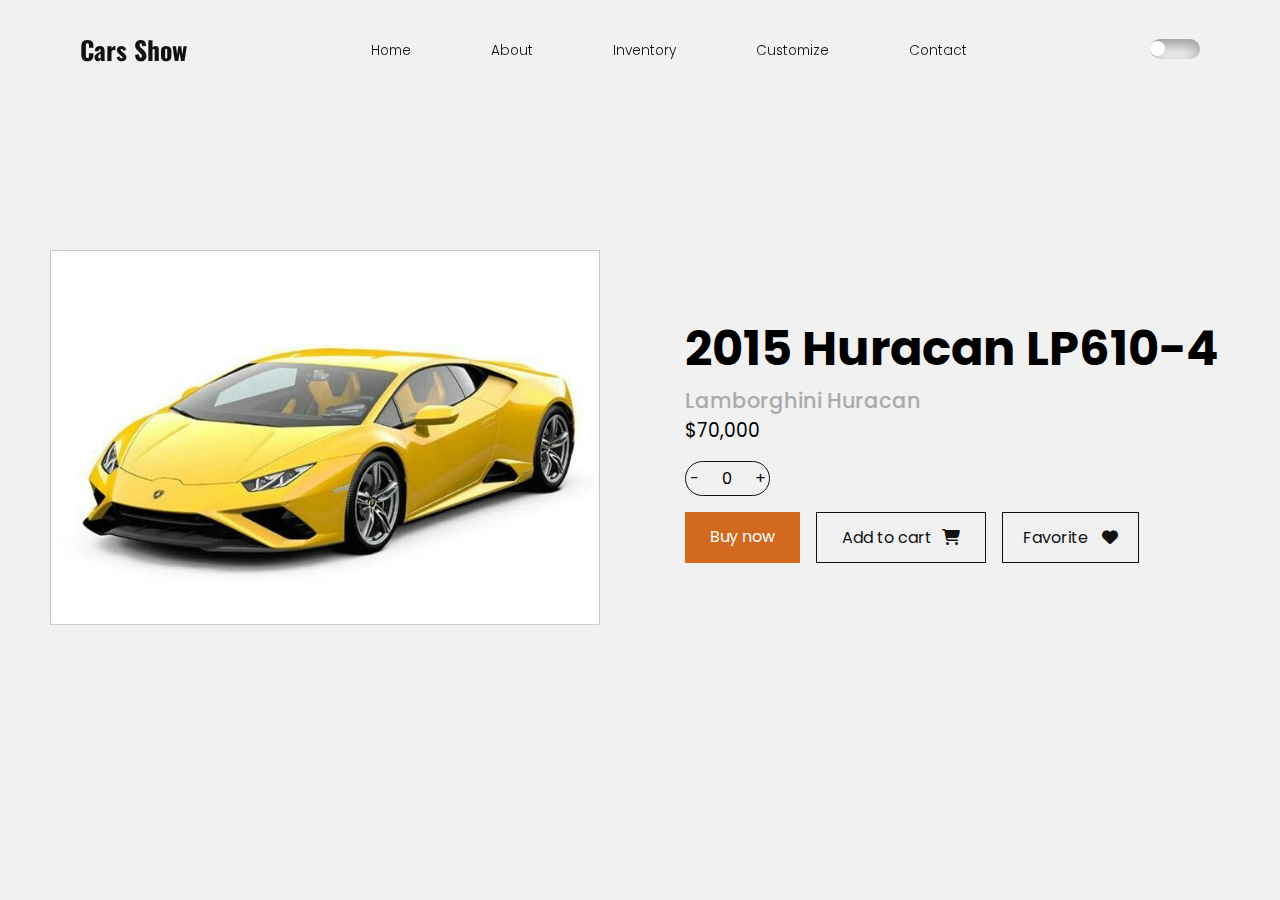
<file: shop-2.html>
<!DOCTYPE html>
<html lang="en">
<head>
    <meta charset="UTF-8">
    <meta name="viewport" content="width=device-width, initial-scale=1.0">
    <title>Cars Show - Shop page</title>
    <!-- Link to external CSS -->
    <!-- <link rel="stylesheet" href="css/style.css"> -->
    <!-- Link to second external CSS -->
     <link rel="stylesheet" href="css/shop.css">
    <!-- Toggle Menu Symbol -->
    <link rel="stylesheet" href="https://fonts.googleapis.com/css2?family=Material+Symbols+Outlined:opsz,wght,FILL,GRAD@24,400,0,0" />
    <!-- Fontawesome CDN -->
    <link rel="stylesheet" href="https://cdnjs.cloudflare.com/ajax/libs/font-awesome/6.7.2/css/all.min.css" integrity="sha512-Evv84Mr4kqVGRNSgIGL/F/aIDqQb7xQ2vcrdIwxfjThSH8CSR7PBEakCr51Ck+w+/U6swU2Im1vVX0SVk9ABhg==" crossorigin="anonymous" referrerpolicy="no-referrer" />
    <!-- Swiper CSS CDN -->
    <link rel="stylesheet" href="https://cdn.jsdelivr.net/npm/swiper@11/swiper-bundle.min.css" />
</head>
<body>
    <!-- NAVBAR SECTION -->
    <header>
    <nav class="navbar">

      <a href="index.html" class="logo">Cars Show</a>

      <ul class="menu">

        <span id="close-menu-btn" class="material-symbols-outlined">close</span>

        <li><a href="index.html">Home</a></li>
        <li><a href="index.html#about">About</a></li>
        <li><a href="index.html#inventory">Inventory</a></li>
        <li><a href="index.html#customize">Customize</a></li>
        <li><a href="index.html#contact">Contact</a></li>
      </ul>

      <a href="#" class="switch-mode" id="switchButton">
        <input class="switch-input" type="checkbox" id="darkmode-toggle" style="display: none;">
        <label class="switch" for="darkmode-toggle"></label>
      </a>

      <span id="hamburger-btn" class="material-symbols-outlined">menu</span>

    </nav>
  </header>

  <section class="shop" id="shop">

    <div class="content">

    <div class="shop-content">

        <div class="image-content">
            <img src="assets//img/2015 Lamborghini Huracan LP610-4.jpg" alt="Product image" class="image-file">
            <img src="assets//img/shop_2015 Lamborghini Huracan LP610-4.png" alt="#" class="dark-image">
          </div>

        <div class="content-container">
            <h2 class="product-title">2015 Huracan LP610-4</h2>
            <h2 class="mini-title">Lamborghini Huracan</h2>
            <h3 class="product-price">$70,000</h3>
            
            <div class="button-quantity">
            <a href="#" id="decrementButton">-</a>
            <p id="counter">0</p>
            <a href="#" id="incrementButton">+</a>
            </div>

            <div class="button-content">
            <a href="#" id="buyButton">Buy now</a>
            <a href="#" id="cartButton">Add to cart<i class="fa-solid fa-cart-shopping"></i></a>
            <label class="fav-toggle">
            <input type="checkbox" hidden style="display: none;">
            <a class="heart" id="favButton">Favorite <i class="fa-solid fa-heart"></i></a>
          </label>
            
        </div>

                      <div id="text"></div>

        </div>

    </div>

  </section>
    
    <!-- Link to external JS -->
    <script src="js/shop.js"></script>
</body>
</html>
</file>
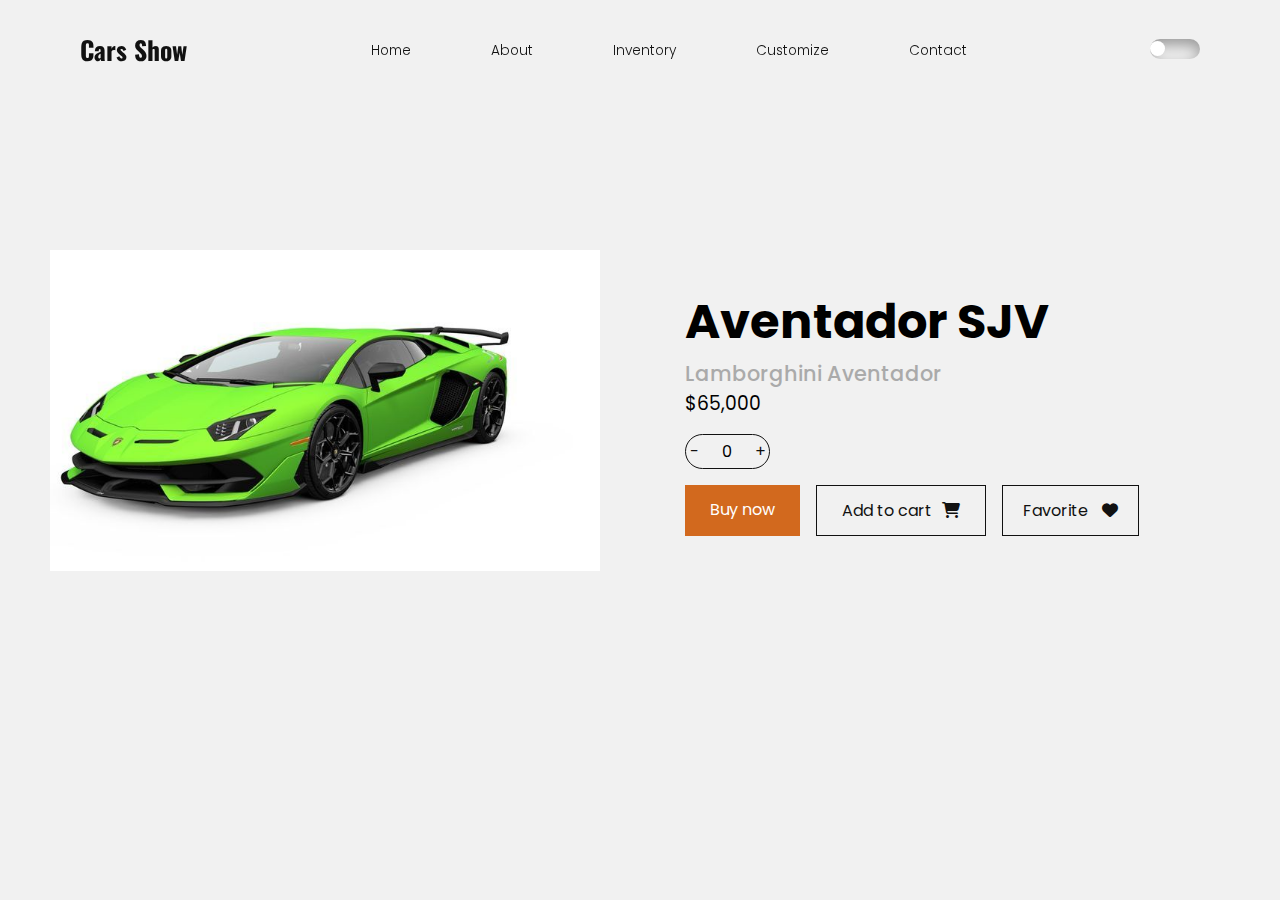
<file: shop-3.html>
<!DOCTYPE html>
<html lang="en">
<head>
    <meta charset="UTF-8">
    <meta name="viewport" content="width=device-width, initial-scale=1.0">
    <title>Cars Show - Shop page</title>
    <!-- Link to external CSS -->
    <!-- <link rel="stylesheet" href="css/style.css"> -->
    <!-- Link to second external CSS -->
     <link rel="stylesheet" href="css/shop.css">
    <!-- Toggle Menu Symbol -->
    <link rel="stylesheet" href="https://fonts.googleapis.com/css2?family=Material+Symbols+Outlined:opsz,wght,FILL,GRAD@24,400,0,0" />
    <!-- Fontawesome CDN -->
    <link rel="stylesheet" href="https://cdnjs.cloudflare.com/ajax/libs/font-awesome/6.7.2/css/all.min.css" integrity="sha512-Evv84Mr4kqVGRNSgIGL/F/aIDqQb7xQ2vcrdIwxfjThSH8CSR7PBEakCr51Ck+w+/U6swU2Im1vVX0SVk9ABhg==" crossorigin="anonymous" referrerpolicy="no-referrer" />
    <!-- Swiper CSS CDN -->
    <link rel="stylesheet" href="https://cdn.jsdelivr.net/npm/swiper@11/swiper-bundle.min.css" />
</head>
<body>
    <!-- NAVBAR SECTION -->
    <header>
    <nav class="navbar">

      <a href="index.html" class="logo">Cars Show</a>

      <ul class="menu">

        <span id="close-menu-btn" class="material-symbols-outlined">close</span>

        <li><a href="index.html">Home</a></li>
        <li><a href="index.html#about">About</a></li>
        <li><a href="index.html#inventory">Inventory</a></li>
        <li><a href="index.html#customize">Customize</a></li>
        <li><a href="index.html#contact">Contact</a></li>
      </ul>

      <a href="#" class="switch-mode" id="switchButton">
        <input class="switch-input" type="checkbox" id="darkmode-toggle" style="display: none;">
        <label class="switch" for="darkmode-toggle"></label>
      </a>

      <span id="hamburger-btn" class="material-symbols-outlined">menu</span>

    </nav>
  </header>

  <section class="shop" id="shop">

    <div class="content">

    <div class="shop-content">

        <div class="image-content">
            <img src="assets//img/Lamborghini Aventador SJV.jpg" alt="Product image" class="image-file">
            <img src="assets//img/shop_Lamborghini Aventador SJV.png" alt="#" class="dark-image">
          </div>

        <div class="content-container">
            <h2 class="product-title">Aventador SJV</h2>
            <h2 class="mini-title">Lamborghini Aventador</h2>
            <h3 class="product-price">$65,000</h3>
            
            <div class="button-quantity">
            <a href="#" id="decrementButton">-</a>
            <p id="counter">0</p>
            <a href="#" id="incrementButton">+</a>
            </div>

            <div class="button-content">
            <a href="#" id="buyButton">Buy now</a>
            <a href="#" id="cartButton">Add to cart<i class="fa-solid fa-cart-shopping"></i></a>
            <label class="fav-toggle">
            <input type="checkbox" hidden style="display: none;">
            <a class="heart" id="favButton">Favorite <i class="fa-solid fa-heart"></i></a>
          </label>
            
        </div>

                      <div id="text"></div>

        </div>

    </div>

  </section>
    
    <!-- Link to external JS -->
    <script src="js/shop.js"></script>
</body>
</html>
</file>
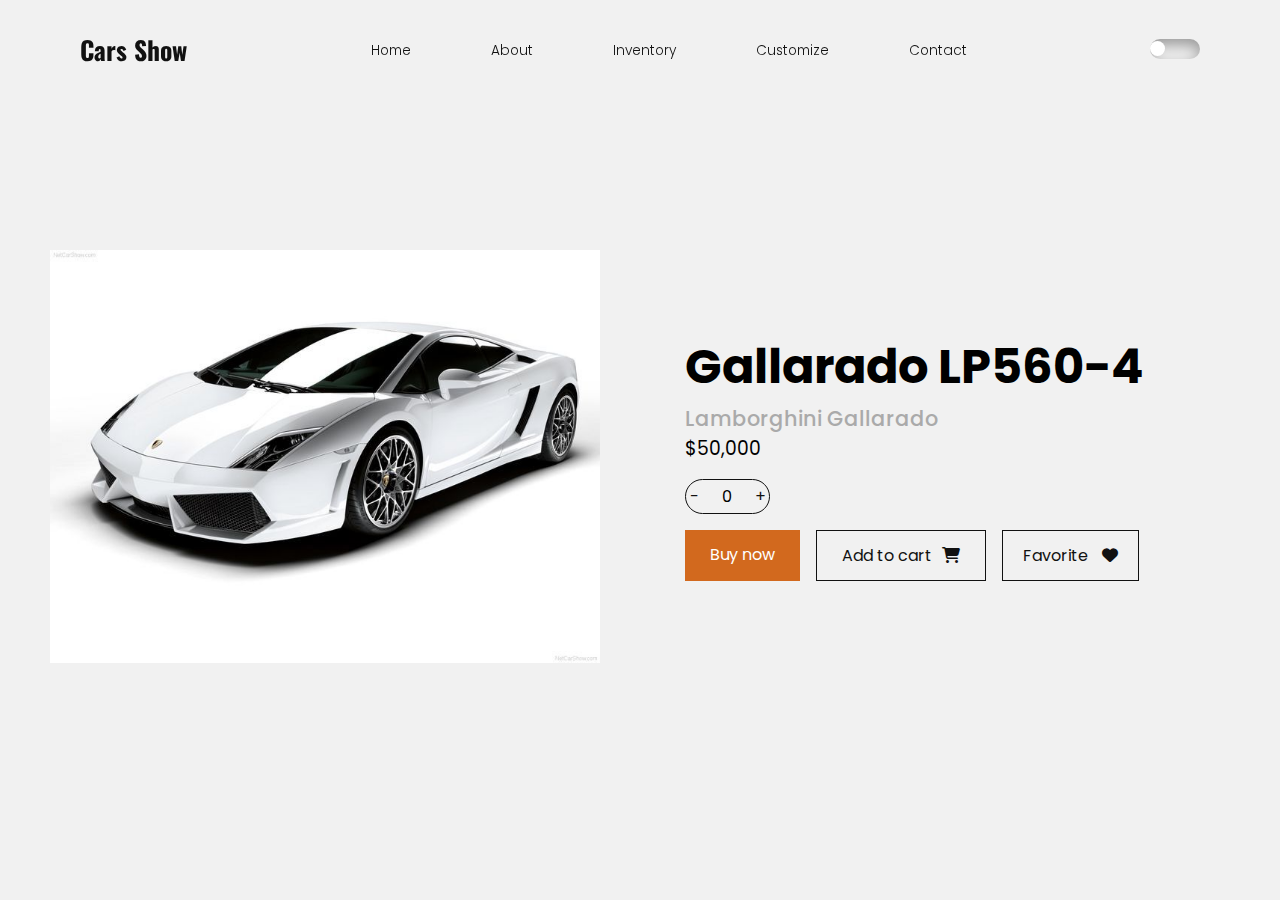
<file: shop.html>
<!DOCTYPE html>
<html lang="en">
<head>
    <meta charset="UTF-8">
    <meta name="viewport" content="width=device-width, initial-scale=1.0">
    <title>Cars Show - Shop page</title>
    <!-- Link to external CSS -->
    <!-- <link rel="stylesheet" href="css/style.css"> -->
    <!-- Link to second external CSS -->
     <link rel="stylesheet" href="css/shop.css">
    <!-- Toggle Menu Symbol -->
    <link rel="stylesheet" href="https://fonts.googleapis.com/css2?family=Material+Symbols+Outlined:opsz,wght,FILL,GRAD@24,400,0,0" />
    <!-- Fontawesome CDN -->
    <link rel="stylesheet" href="https://cdnjs.cloudflare.com/ajax/libs/font-awesome/6.7.2/css/all.min.css" integrity="sha512-Evv84Mr4kqVGRNSgIGL/F/aIDqQb7xQ2vcrdIwxfjThSH8CSR7PBEakCr51Ck+w+/U6swU2Im1vVX0SVk9ABhg==" crossorigin="anonymous" referrerpolicy="no-referrer" />
    <!-- Swiper CSS CDN -->
    <link rel="stylesheet" href="https://cdn.jsdelivr.net/npm/swiper@11/swiper-bundle.min.css" />
</head>
<body>
    <!-- NAVBAR SECTION -->
    <header>
    <nav class="navbar">

      <a href="index.html" class="logo">Cars Show</a>

      <ul class="menu">

        <span id="close-menu-btn" class="material-symbols-outlined">close</span>

        <li><a href="index.html">Home</a></li>
        <li><a href="index.html#about">About</a></li>
        <li><a href="index.html#inventory">Inventory</a></li>
        <li><a href="index.html#customize">Customize</a></li>
        <li><a href="index.html#contact">Contact</a></li>
      </ul>

      <a href="#" class="switch-mode" id="switchButton">
        <input class="switch-input" type="checkbox" id="darkmode-toggle" style="display: none;">
        <label class="switch" for="darkmode-toggle"></label>
      </a>

      <span id="hamburger-btn" class="material-symbols-outlined">menu</span>

    </nav>
  </header>

  <section class="shop" id="shop">

    <div class="content">

    <div class="shop-content">

        <div class="image-content">
            <img src="assets//img/Lamborghini Gallardo.jpg" alt="Product image" class="image-file">
            <img src="assets//img/Lamborghini Gallarado.png" alt="#" class="dark-image">
        </div>

        <div class="content-container">
            <h2 class="product-title">Gallarado LP560-4</h2>
            <h2 class="mini-title">Lamborghini Gallarado</h2>
            <h3 class="product-price">$50,000</h3>
            
            <div class="button-quantity">
            <a href="#" id="decrementButton">-</a>
            <p id="counter">0</p>
            <a href="#" id="incrementButton">+</a>
            </div>

            <div class="button-content">
            <a href="#" id="buyButton">Buy now</a>
            <a href="#" id="cartButton">Add to cart<i class="fa-solid fa-cart-shopping"></i></a>
            <label class="fav-toggle">
            <input type="checkbox" hidden style="display: none;">
            <a class="heart" id="favButton">Favorite <i class="fa-solid fa-heart"></i></a>
          </label>
            
        </div>

                      <div id="text"></div>

        </div>

    </div>

  </section>
    
    <!-- Link to external JS -->
    <script src="js/shop.js"></script>
</body>
</html>
</file>
<file: css/style.css>
/* CODED AND DEVELOPED BY NHATE LANDAGAN */
/* GOOGLE FONTS */
@import url('https://fonts.googleapis.com/css2?family=Poppins:ital,wght@0,100;0,200;0,300;0,400;0,500;0,600;0,700;0,800;0,900;1,100;1,200;1,300;1,400;1,500;1,600;1,700;1,800;1,900&display=swap');
@import url('https://fonts.googleapis.com/css2?family=Oswald:wght@200..700&family=Poppins:ital,wght@0,100;0,200;0,300;0,400;0,500;0,600;0,700;0,800;0,900;1,100;1,200;1,300;1,400;1,500;1,600;1,700;1,800;1,900&display=swap');
@import url('https://fonts.googleapis.com/css2?family=Secular+One&display=swap');
* {
    margin: 0;
    padding: 0;
    box-sizing: border-box;
    text-decoration: none;
    font-family: 'Poppins', sans-serif;
}

:root {
    /* ==================== LIGHT MODE ====================== */

    --light-base-color: #fff; /*background - white*/
    
    --light-text-color: #111; /*text - charcoal black*/

    --light-primary-color: #D2691E; /*primary accent - lamborghini yellow*/

    --light-secondary-color: #f4f4f4; /*secondary accent - light gray*/

    --light-border-color: #ddd; /*border/lines - soft gray*/

    --light-button-hover: #ffe347; /*button hover - bright yellow*/

    /* ==================== DARK MODE ====================== */

    --dark-base-color: #0e0e0e; /*background - deep black*/

    --dark-text-color: #fff; /*text - white*/

    --dark-primary-color: #D2691E; /*primary accent - lamborghini yellow*/

    --dark-contact-color: #c25100; /*Contact color - dark orange*/

    --dark-secondary-color: #1a1a1a; /*secondary accent - dark gray*/

    --dark-border-color: #333; /*border/lines - dim gray*/

    --dark-button-hover: #ffea00; /*button hover - brighter yellow */

    /* ==================== OTHER COLOR ====================== */

    --dark-dark-color: #1a1a1a;

    --light-dark-color: #1a1a1a;
    
    --grayish-color: #f1f1f1;

    --hover-color: #e7fd86;

    --orange-color: #ffa500;

   --header-height: 3.5rem;

  /*========== EXTRA Colors ==========*/
  --first-color: hsl(43, 90%, 50%);
  --first-color-alt: hsl(43, 88%, 48%);
  --text-color: hsl(0, 0%, 42%);
  --text-color-lighten: hsl(0, 0%, 92%);
  --black-color: hsl(0, 0%, 8%);
  --white-color: hsl(0, 0%, 100%);
  --body-color: hsl(0, 0%, 98%);
  --body-second-color: hsl(25, 70%, 55%);
  --shadow-img: -8px 8px 16px hsla(0, 0%, 0%, .2);

  /*========== EXTRA Font and typography ==========*/
  --body-font: "Montserrat", sans-serif;
  --biggest-font-size: 4.5rem;
  --big-font-size: 2.5rem;
  --h1-font-size: 1.5rem;
  --h2-font-size: 1.25rem;
  --h3-font-size: 1rem;
  --normal-font-size: .938rem;
  --small-font-size: .813rem;
  --smaller-font-size: .75rem;

  /*========== Font weight ==========*/
  --font-regular: 400;
  --font-semi-bold: 600;
  --font-bold: 700;
  --font-extra-bold: 800;

  /*========== z index ==========*/
  --z-tooltip: 10;
  --z-fixed: 100;
}

/*========== Responsive typography ==========*/
@media screen and (min-width: 1150px) {
  :root {
    --biggest-font-size: 10.5rem;
    --big-font-size: 5.5rem;
    --h1-font-size: 3rem;
    --h2-font-size: 1.5rem;
    --h3-font-size: 1.25rem;
    --normal-font-size: 1rem;
    --small-font-size: .875rem;
    --smaller-font-size: .813rem;
  }
}


/* REUSABLE CSS */
html {
  scroll-behavior: smooth;
  scroll-snap-type: y mandatory;
}

body,
input,
button {
  font-family: var(--body-font);
  font-size: var(--normal-font-size);
}

body {
  background-color: var(--body-color);
  color: var(--black-color);
}

input,
button {
  border: none;
  outline: none;
}

h1, h2, h3, h4 {
  font-weight: var(--font-bold);
}

ul {
  list-style: none;
}

a {
  text-decoration: none;
}

img {
  display: block;
  max-width: 100%;
  height: auto;
}

video {
  max-width: 100%;
}

.container {
  max-width: 1200px;
  margin-inline: 1.5rem;
}

.grid {
  display: grid;
  gap: 1.5rem;
}

.section {
  padding-block: 5rem 1rem;
  scroll-snap-align: start;
}

.section__title, 
.section__subtitle {
  text-align: start;
}

.section__title {
  font-size: var(--h1-font-size);
  font-weight: var(--font-extra-bold);
  color: var(--black-color);
  margin-bottom: 3rem;
}

.section__subtitle {
  display: block;
  font-size: var(--small-font-size);
  font-weight: var(--font-semi-bold);
  color: var(--text-color);
  margin-bottom: .5rem;
}

.main {
  overflow: hidden;
}

.section {
  padding-block: 5rem 1rem;
}

.section__title, 
.section__subtitle {
  text-align: start;
}

.section__subtitle {
  display: block;
  font-size: var(--small-font-size);
  font-weight: var(--font-semi-bold);
  color: var(--text-color);
  margin-bottom: .5rem;
}

.main {
  overflow: hidden;
}


/* CSS DARK & LIGHT MODE */
.switch {
    width: 50px;
    height: 20px;
    position: relative;
    display: block;
    background-color: #ebebeb;
    border-radius: 200px;
    box-shadow: inset 0px 5px 15px rgba(0, 0, 0, 0.4), inset 0px -5px 15px rgba(255, 255, 255, 1);
    cursor: pointer;
    transition: 0.3s;
}

.switch::after {
    content: "";
    width: 15px;
    height: 15px;
    position: absolute;
    top: 2px;
    left: 0px;
    background: white;
    border-radius: 180px;
    transition: 0.3s;
}

.switch-input {
    width: 0;
    height: 0;
    visibility: hidden;
}

.switch-input:checked + .switch {
    background: #242424;
}

.switch-input:checked + .switch:after {
    left: 50px;
    transform: translateX(-100%);
}

.switch:active::after {
    width: 26px;
}

.switch i {
    position: absolute;
    width: 12px;
    top: 4px;
    z-index: 100;
}

.switch i.sun {
    fill: #000;
    transition: 0.3s;
}

.switch i.moon {
    left: 32px;
    fill: #fff;
    transition: 0.3s;
}

header .switch-mode .dark-mode {
    font-size: 1.2rem;
    color: var(--light-text-color);
}

header .switch-mode .dark-mode:hover {
    color: var(--dark-text-color);
    background: var(--dark-base-color);
    padding: 10px;
}

/* Navbar style starts */
header {
    position: fixed;
    top: 0;
    left: 0;
    width: 100%;
    padding: 30px 80px;
    z-index: 2;
    background: none;
    z-index: 1000;
}

header.scrolled {
  background: var(--dark-text-color);
  color: var(--light-text-color);
  transition: 0.3s ease;
}

header.scrolled .menu li a,
header.scrolled .navbar .logo {
  color: var(--light-text-color);
}

header.scrolled nav ul li a:hover {
  color: var(--dark-color);
  background-color: var(--white-color);
}

header .navbar {
    display: flex;
    align-items: center;
    justify-content: space-between;
    margin: 0 auto;
    max-width: 1200px;
}

.navbar .logo {
    color: var(--dark-text-color);
    font-family: 'Oswald', sans-serif;
    font-weight: 700;
    font-size: 1.6rem;
}

.navbar .menu {
    display: flex;
    list-style: none;
    gap: 80px;
}

.navbar .menu li a {
    font-size: 0.8555rem;
    font-weight: 300;
    color: var(--dark-text-color);
    transition: 0.3s;
    padding: 10px 0px;
}

.navbar .menu li a:hover {
  color: #333;
  background: var(--orange-color);
  padding: 10px 10px;
}

/* Burger menu */
#close-menu-btn {
  position: absolute;
  right: 20px;
  top: 20px;
  cursor: pointer;
  display: none;
}

#hamburger-btn {
  color: #fff;
  cursor: pointer;
  display: none;
}


/* Dark Mode */
.dark .hero {
  background: url(../assets/img/dark-mode-bg-enhanced.png);
  background-repeat: no-repeat;
  background-size: cover;
}

.dark header .menu li a {
  color: var(--dark-text-color);
}

.dark header.scrolled {
  background: var(--dark-base-color);
}

.dark header.scrolled .menu li a,
.dark header.scrolled .navbar .logo {
  color: var(--dark-text-color);
}

.dark .about {
  background: var(--dark-dark-color);
  color: var(--dark-text-color);
}

.dark .about .about-content .about-button {
  color: var(--dark-text-color);
}

.dark .about .about-content .about-button:hover {
  background: var(--dark-text-color);
  border: 2px solid var(--dark-text-color);
}

.dark .inventory {
  background: var(--dark-base-color);
  color: var(--dark-text-color);
}

.dark .customize {
  background: url(../assets/img/dark-custom-bg.png);
  background-repeat: no-repeat;
  background-size: cover;
}

.dark body {
  background: var(--dark-base-color);
}

.dark .customize .customize-container .customize-heading-info {
  color: var(--dark-text-color);
}

.dark .customize .customize-container .customize-button {
  background: none;
  border: 1px var(--dark-text-color) solid;
  color: var(--dark-text-color);
}

.dark .contact {
  background-color: var(--dark-primary-color);
}

.dark footer {
  background: var(--dark-dark-color);
}

/* Hero style section starts here */
.hero {
    height: 100vh;
    display: flex;
    /* background: #6b6b6b;
    background: linear-gradient(360deg,rgba(107, 107, 107, 1) 1%, rgba(77, 77, 77, 1) 12%, rgba(0, 0, 0, 1) 100%); */
    background-image: url(../assets/img/light-mode-bg.jpg);
    background-repeat: no-repeat;
    background-size: cover;
    /* background-color: #a0a0a0; */
    /* background-color: #a0a0a0; */
    align-items: center;
    /* background-image: -webkit-linear-gradient(-25deg, #b39820 50%, #444444 30%); */
    overflow: hidden;
    animation: fade-in linear;
    animation-timeline: view(100px 500px);
}

/* @keyframes fade-in {
  from {scale: .8; opacity: 0;}
  to { scale: 1; opacity: 1;}
} */

.hero .content {
    width: 100%;
    max-width: 1200px;
    margin: 0 auto;
    justify-content: center;
    align-items: center;
    text-align: center;
    z-index: 1;

}

.hero .content h2 {
    font-size: 6rem;
    color: var(--dark-text-color);
    text-transform: uppercase;
}

.hero .content h2 span {
  -webkit-text-stroke: 1px white; /*Text Stroke*/
  color: transparent;
}

.hero .content a {
    position: relative;
    font-size: 1.2rem;
    color: var(--light-base-color);
    border: 1px #fff solid;
    padding: 6px 25px;
    border-radius: 180px;
    top: 30px;
    left: 0;
    transition: 0.3s ease-in-out;
}

.hero .content a:hover {
  padding: 6px 35px;
  border: 1px var(--first-color) solid;
  color: 1px hsl(43, 90%, 50%) solid;
}

.hero .content .homeSwiper {
    position: relative;
    margin-top: -5rem;
    overflow: visible;
}

.hero .content .home-image {
    width: 550px;
    margin-inline: auto;
}

.hero .home-socials {
  display: flex;
  flex-direction: column;
  flex-wrap: wrap;
  text-align: center;
  gap: 1rem;
  z-index: 999;
}

.hero .home-social-link{
  position: relative;
  top: 0;
  right: 5rem;
  font-size: 1.5rem;
  color: var(--light-base-color);
}

.hero .home-social-link:hover {
  color: var(--first-color);
}

.home-details {
  display: flex;
  justify-content: space-evenly;
  align-items: center;
  gap: 3.5rem;
  margin-bottom: 3rem;
}

.details-information {
  flex-wrap: wrap;
}

.details-header {
  font-size: 1rem;
  font-weight: 300;
  color: var(--light-base-color);
}

.detail{
  font-size: 2rem;
  font-weight: 900;
  color: var(--first-color);
  text-transform: uppercase;
}

.swiper {
    margin-inline: initial;
    align-self: center;
    margin-bottom: 1rem;
}

.swiper-pagination-bullets.swiper-pagination-horizontal {
    height: max-content;
    top: 30rem;
    display: flex;
    justify-content: center;
    column-gap: 1.5rem;
    color: var(--first-color);

}

.swiper-pagination-bullet {
  width: 14px;
  height: 14px;
  border: 2px solid var(--first-color) !important;
  background-color: transparent;
}

.swiper-pagination-bullet-active {
  background-color: var(--first-color) !important;
}


.hero #particles-js {
    position: absolute;
    top: 0;
    left: 0;
    height: 100%;
    width: 100%;
    z-index: 1;
}

.about {
  padding: 100px 100px 120px;
  background: #f1f1f1;
}

.about-content {
  display: flex;
  flex-wrap: wrap;
  justify-content: space-between;
  align-items: center;
  gap: 2rem;
}

.about .about-content .text-content {
  max-width: 50%;
}

.video-content {
  position: relative;
  transform: skew(-12deg);
  overflow: hidden;
  width: 350px;
  height: 500px;
  max-width: 80%;
  box-shadow: -8px 8px 16px 
  hsla(0, 0%, 0%, 0.2);
}

.video-content video {

  width: 500px;
  height: 100%;
  justify-self: center;
  object-fit: cover;
  display: block;
}

.about .about-content .ea-text {
  margin-bottom: 30px;
}

.about .about-content .heading {
  text-align: start;
  font-size: 3.5rem;
  text-transform: uppercase;
  line-height: 1.2;
}

.about .about-content .heading span {
  color: var(--dark-primary-color);
}

.about .about-content .description {
  width: 100%;
  font-size: 0.95rem;
}

.about .about-content .about-button {
  padding: 14px 20px;
  font-size: 15px;
  font-weight: 600;
  text-transform: uppercase;
  color: var(--light-text-color);
  background: var(--dark-primary-color);
  border: 2px solid var(--dark-primary-color);
  transition: 0.3s ease;
}

.about .about-content .about-button:hover {
  color: var(--light-text-color);
  border: 2px solid var(--light-text-color);
  background: none;
}

.inventory {
  padding: 100px 100px 120px;
  width: 100%;
}

.inventory .inventory-content {
  display: grid;
  grid-template-columns: repeat(auto-fit, minmax(280px, 1fr));
  gap: 2rem;
  justify-items: center;
}


.inventory .image-container {
  position: relative;
  height: auto;
  width: 100%;
  max-width: 320px;
}

.inventory .image-container img {
  width: 100%;
  height: auto;
  transform: skew(-12deg);
  object-fit: cover;
}

.inventory .inventory-text {
  text-transform: uppercase;
  text-align: center;
  margin: 20px 0 40px;
  font-size: 2.5rem;
}

.image-gradient {
  position: absolute;
  top: 0;
  left: 0;
  width: 100%;
  height: 100%;
  background: linear-gradient(180deg, 
              hsla(0, 0%, 0%, 0) 70%, 
              hsla(0, 0%, 0%, 1) 100%);
  transform: skew(-12deg);
  opacity: 0;
  transition: 0.3s ease-in-out;
}

.overlay-text {
 position: absolute;
 bottom: 1rem;
 left: 0;
 color: var(--dark-text-color);
}

.overlay-text .overlay {
  font-size: 1.5rem;
  font-weight: 700;
}

.inventory .image-container .image-background {
  position: absolute;
  top: 0;
  left: 0;
  width: 100%;
  height: 100%;
  transform: skew(-12deg);
  opacity: 0.18;
  transition: 0.3s ease-in-out;
}

.overlay,
.overlay-info {
  transform: translateX(5rem);
  opacity: 0;
  transition: 0.3s ease;
}

.image-container:hover :is(.overlay, .overlay-info) {
  transform: translate(0);
  opacity: 1;
}

.image-container:hover :is(.image-background) {
  background: var(--dark-primary-color);
  opacity: 0.24;
}

.image-container:hover :is(.image-gradient) {
  opacity: 1;
}

.customize {
  padding: 100px 100px 100px;
  width: 100%;
  background-image: url(../assets/img/custom-bg-beta.png);
  background-repeat: no-repeat;
  background-size: cover;
}

.customize .customize-container {
  align-items: center;
}

.customize .customize-container .customize-heading-info {
  text-transform: uppercase;
  font-size: 2rem;
  font-weight: 500;
}

.customize .customize-container .customize-heading {
  font-family: 'Poppins', sans-serif;
  color: var(--dark-primary-color);
  text-transform: uppercase;
  font-size: 3.55rem;
  font-weight: 700;
  line-height: 1.1;
  margin-bottom: 30px;
  width: 100%;
}

.customize .customize-container .customize-button {
  padding: 10px 27px;
  color: var(--light-dark-color);
  border: 2px solid var(--light-dark-color);
}

.contact {
  padding: 50px 50px 50px;
  background: var(--light-primary-color);
}

.contact .content {
  display: flex;
  flex-direction: row;
  justify-content: space-evenly;
  align-items: center;
  gap: 4rem;
}

.contact-content {
  row-gap: 3rem;
  padding-bottom: 3rem;
}

.contact-title {
  text-transform: uppercase;
  color: var(--light-base-color);
  margin-bottom: 4rem;
  padding-top: 3rem;
}

.contact-button {
  background-color: #d6b704;
  color: var(--light-text-color);
  padding: 17px;
  width: 20%;
  border: none;
  cursor: pointer;

}

.contact-form {
  row-gap: 2rem;
}

.contact-inputs {
  row-gap: 2.5rem;
}

.contact-box {
  position: relative;
  width: 100%;
  height: 58px;
}

.contact-input {
  width: 500px;
  height: 100%;
  background: var(--dark-primary-color);
  border: 1px solid var(--light-base-color);
  font-weight: 600;
  padding: .75rem;
  color: var(--light-base-color);
}

.contact-input::placeholder {
  color: var(--light-base-color);
}

.contact-label {
  color: var(--light-base-color);
}

.contact-image {
  width: 360px;
  height: auto;
  justify-self: center;
  transform: skew(-12deg);
}

footer {
  padding: 30px 60px;
  background: #333;
}

.footer-content {
  display: flex;
  justify-content: space-between;
  text-align: center;
}

.footer-logo {
  color: var(--light-base-color);
}

.footer-content .menu {
  display: flex;
  gap: 3rem;
}

.footer-content .menu li {
  font-weight: 300;
}

.footer-content .menu li a {
  color: var(--light-base-color);
}

.footer-content .menu li a:hover {
  color: var(--dark-primary-color);
}

.footer-socials {
  display: flex;
  gap: 1.5rem;
}

.social-link {
  font-size: 1.3rem;
  color: var(--light-base-color);
  transition: .2s ease;
}

.social-link:hover {
  transform: translateY(-.3rem);
}

.bottom-content {
  display: block;
  text-align: center;
}

.bottom-content .footer-description {
  color: var(--light-base-color);
  padding-top: 1rem;
  font-weight: 600;
}

.bottom-content .footer-description a {
  color: var(--dark-primary-color);
}

@media (max-width: 1024px) {
  /* Dark mode for shorter devices */
  .dark .navbar .menu {
    background: var(--dark-base-color);
  }

  .dark #hamburger-btn {
    color: var(--dark-text-color);
  }

  .dark #close-menu-btn {
    color: var(--dark-text-color);
  }

  header {
    padding: 10px;
  }

  header.show-mobile-menu::before {
    content: "";
    position: fixed;
    left: 0;
    top: 0;
    width: 100%;
    height: 100%;
    backdrop-filter: blur(5px);
  }

  .navbar .logo {
    font-size: 1.5rem;
    width: 100%;
  }

    
  #hamburger-btn, #close-menu-btn {
    display: block;
    color: var(--black-color);
  }

  .navbar .menu {
    position: fixed;
    top: 0;
    left: -450px;
    width: 240px;
    height: 100vh;
    background: #fff;
    flex-direction: column;
    padding: 70px 40px 0;
    transition: left 0.2s ease;
    z-index: 1;
  }

  header.show-mobile-menu .navbar .menu {
    left: 0;
  }

  .navbar .menu li a {
    color: #000;
  }

  .hero .content {
    width: 100%;
  }
  
  .hero .content h2 {
    font-size: 3rem;
  }

  .hero .content .home-image {
    width: 70%;
  }

  .hero .content .homeSwiper {
    width: 100%;
    margin-top: -3rem;
    overflow: hidden;
  }

  .hero .home-socials {
    display: none;
  }

  .hero .home-social-link {
    font-size: 1rem;
  }

  .home-details {
    justify-content: center;
    width: 100%;
  }

  .details-header {
    font-size: .7rem;
  }

  .detail {
    font-size: 1.7rem;
  }

  .about {
    padding: 100px 22px 120px;
  }

  .about-content {
    flex-direction: column;
    align-items: center;
    text-align: center;
  }

  .video-content {
    width: 250px;
    max-width: 100%;
    height: 400px;
  }

  .about .about-content .text-content .heading {
    text-align: center; 
  }

  .about .about-content .text-content {
    max-width: 100%;
  }

  .about .about-content .image-content {
    max-width: 100%;
  }

  .about .about-content .description {
    text-align: center;
    font-size: 1rem;
  }

  .inventory {
    padding: 60px 20px;
    overflow: hidden;
  }

  .inventory .inventory-text {
    font-size: 1.8rem;
  }

  .overlay-text .overlay {
    font-size: 1.2rem;
  }

  .customize .customize-container {
    justify-content: center;
    text-align: center;
  }

  .customize .customize-container .customize-heading {
    font-size: 2rem;
    font-weight: 700;
  }

  .customize .customize-container .customize-heading-info {
    font-size: 1.5rem;
    font-weight: 800;
    text-align: center;
  }

  .contact {
    padding: 50px 0 50px;
  }

  .contact .content {
    display: block;
  }

  .contact-image {
    width: 250px;
  }

  .contact-input {
    width: 100%;
  }

  .contact-button {
    width: 100%;
  }

  .section__title {
    align-items: center;
    width: 100%;
  }

  .contact-title {
    align-items: center;
    font-size: 2rem;
  }

  .footer-content {
    display: block;
    margin: 0 auto;
  }

  .footer-logo {
    text-align: start;
    padding-bottom: 1.3rem;
    font-size: 1.7rem;
  }

  .footer-content .menu {
    display: block;
    font-size: 1rem;
    text-align: start;
  }

  .footer-content .menu li {
    padding-bottom: 1.5rem;
  }


}
</file>
<file: css/shop.css>
/* CODED AND DEVELOPED BY NHATE LANDAGAN */
/* GOOGLE FONTS */
@import url('https://fonts.googleapis.com/css2?family=Poppins:ital,wght@0,100;0,200;0,300;0,400;0,500;0,600;0,700;0,800;0,900;1,100;1,200;1,300;1,400;1,500;1,600;1,700;1,800;1,900&display=swap');
@import url('https://fonts.googleapis.com/css2?family=Oswald:wght@200..700&family=Poppins:ital,wght@0,100;0,200;0,300;0,400;0,500;0,600;0,700;0,800;0,900;1,100;1,200;1,300;1,400;1,500;1,600;1,700;1,800;1,900&display=swap');
@import url('https://fonts.googleapis.com/css2?family=Secular+One&display=swap');
* {
    margin: 0;
    padding: 0;
    box-sizing: border-box;
    text-decoration: none;
    font-family: 'Poppins', sans-serif;
}

:root {
    /* ==================== LIGHT MODE ====================== */

    --light-base-color: #fff; /*background - white*/
    
    --light-text-color: #111; /*text - charcoal black*/

    --light-primary-color: #D2691E; /*primary accent - lamborghini yellow*/

    --light-secondary-color: #f4f4f4; /*secondary accent - light gray*/

    --light-border-color: #aaaaaa; /*border/lines - soft gray*/

    --light-button-hover: #ffe347; /*button hover - bright yellow*/

    /* ==================== DARK MODE ====================== */

    --dark-base-color: #0e0e0e; /*background - deep black*/

    --dark-text-color: #fff; /*text - white*/

    --dark-primary-color: #D2691E; /*primary accent - lamborghini yellow*/

    --dark-contact-color: #c25100; /*Contact color - dark orange*/

    --dark-secondary-color: #1a1a1a; /*secondary accent - dark gray*/

    --dark-border-color: #333; /*border/lines - dim gray*/

    --dark-button-hover: #ffea00; /*button hover - brighter yellow */

    /* ==================== OTHER COLOR ====================== */

    --dark-dark-color: #1a1a1a;

    --light-dark-color: #1a1a1a;
    
    --grayish-color: #f1f1f1;

    --hover-color: #e7fd86;

    --orange-color: #ffa500;

   --header-height: 3.5rem;

  /*========== EXTRA Colors ==========*/
  --first-color: hsl(43, 90%, 50%);
  --first-color-alt: hsl(43, 88%, 48%);
  --text-color: hsl(0, 0%, 42%);
  --text-color-lighten: hsl(0, 0%, 92%);
  --black-color: hsl(0, 0%, 8%);
  --white-color: hsl(0, 0%, 100%);
  --body-color: hsl(0, 0%, 98%);
  --body-second-color: hsl(25, 70%, 55%);
  --shadow-img: -8px 8px 16px hsla(0, 0%, 0%, .2);

  /*========== EXTRA Font and typography ==========*/
  --body-font: "Montserrat", sans-serif;
  --biggest-font-size: 4.5rem;
  --big-font-size: 2.5rem;
  --h1-font-size: 1.5rem;
  --h2-font-size: 1.25rem;
  --h3-font-size: 1rem;
  --normal-font-size: .938rem;
  --small-font-size: .813rem;
  --smaller-font-size: .75rem;

  /*========== Font weight ==========*/
  --font-regular: 400;
  --font-semi-bold: 600;
  --font-bold: 700;
  --font-extra-bold: 800;

  /*========== z index ==========*/
  --z-tooltip: 10;
  --z-fixed: 100;
}

/*========== Responsive typography ==========*/
@media screen and (min-width: 1150px) {
  :root {
    --biggest-font-size: 10.5rem;
    --big-font-size: 5.5rem;
    --h1-font-size: 3rem;
    --h2-font-size: 1.5rem;
    --h3-font-size: 1.25rem;
    --normal-font-size: 1rem;
    --small-font-size: .875rem;
    --smaller-font-size: .813rem;
  }
}


/* REUSABLE CSS */
html {
  scroll-behavior: smooth;
  scroll-snap-type: y mandatory;
}

i {
    display: none;
}

body,
input,
button {
  font-family: var(--body-font);
  font-size: var(--normal-font-size);
}

body {
  background-color: var(--grayish-color);
}

input,
button {
  border: none;
  outline: none;
}

h1, h2, h3, h4 {
  font-weight: var(--font-bold);
}

ul {
  list-style: none;
}

a {
  text-decoration: none;
}

img {
  display: block;
  max-width: 100%;
  height: auto;
}

video {
  max-width: 100%;
}

.container {
  max-width: 1200px;
  margin-inline: 1.5rem;
}

.grid {
  display: grid;
  gap: 1.5rem;
}

.section {
  padding-block: 5rem 1rem;
  scroll-snap-align: start;
}

.section__title, 
.section__subtitle {
  text-align: start;
}

.section__title {
  font-size: var(--h1-font-size);
  font-weight: var(--font-extra-bold);
  color: var(--black-color);
  margin-bottom: 3rem;
}

.section__subtitle {
  display: block;
  font-size: var(--small-font-size);
  font-weight: var(--font-semi-bold);
  color: var(--text-color);
  margin-bottom: .5rem;
}

.main {
  overflow: hidden;
}

/* Toggle */
/* CSS DARK & LIGHT MODE */
.switch {
    width: 50px;
    height: 20px;
    position: relative;
    display: block;
    background-color: #ebebeb;
    border-radius: 200px;
    box-shadow: inset 0px 5px 15px rgba(0, 0, 0, 0.4), inset 0px -5px 15px rgba(255, 255, 255, 1);
    cursor: pointer;
    transition: 0.3s;
}

.switch::after {
    content: "";
    width: 15px;
    height: 15px;
    position: absolute;
    top: 2px;
    left: 0px;
    background: white;
    border-radius: 180px;
    transition: 0.3s;
}

.switch-input {
    width: 0;
    height: 0;
    visibility: hidden;
}

.switch-input:checked + .switch {
    background: #242424;
}

.switch-input:checked + .switch:after {
    left: 50px;
    transform: translateX(-100%);
}

.switch:active::after {
    width: 26px;
}

.switch i {
    position: absolute;
    width: 12px;
    top: 4px;
    z-index: 100;
}

.switch i.sun {
    fill: #000;
    transition: 0.3s;
}

.switch i.moon {
    left: 32px;
    fill: #fff;
    transition: 0.3s;
}

header .switch-mode .dark-mode {
    font-size: 1.2rem;
    color: var(--light-text-color);
}

header .switch-mode .dark-mode:hover {
    color: var(--dark-text-color);
    background: var(--dark-base-color);
    padding: 10px;
}

/* Navbar style starts */
header {
    position: fixed;
    top: 0;
    left: 0;
    width: 100%;
    padding: 30px 80px;
    z-index: 2;
    background: none;
    z-index: 1000;
}

header.scrolled {
  background: var(--dark-text-color);
  color: var(--light-text-color);
  transition: 0.3s ease;
}

header.scrolled .menu li a,
header.scrolled .navbar .logo {
  color: var(--light-text-color);
}

header.scrolled nav ul li a:hover {
  color: var(--dark-color);
  background-color: var(--white-color);
}

header .navbar {
    display: flex;
    align-items: center;
    justify-content: space-between;
    margin: 0 auto;
    max-width: 1200px;
}

.navbar .logo {
    color: var(--light-text-color);
    font-family: 'Oswald', sans-serif;
    font-weight: 700;
    font-size: 1.6rem;
}

.navbar .menu {
    display: flex;
    list-style: none;
    gap: 80px;
}

.navbar .menu li a {
    font-size: 0.8555rem;
    font-weight: 300;
    color: var(--light-text-color);
    transition: 0.3s;
    padding: 10px 0px;
}

.navbar .menu li a:hover {
  color: #333;
  background: var(--orange-color);
  padding: 10px 10px;
}

/* Burger menu */
#close-menu-btn {
  position: absolute;
  right: 20px;
  top: 20px;
  cursor: pointer;
  display: none;
}

#hamburger-btn {
  color: #fff;
  cursor: pointer;
  display: none;
}


/* Dark Mode */
.dark header {
  background: var(--dark-base-color);
}

.dark header .menu li a {
  color: var(--dark-text-color);
}

.dark header .logo {
  color: var(--dark-text-color);
}

.dark header.scrolled {
  background: var(--dark-base-color);
}

.dark header.scrolled .menu li a,
.dark header.scrolled .navbar .logo {
  color: var(--dark-text-color);
}

.dark .shop {
  background: var(--dark-base-color);
}

.dark .shop .shop-content {
  color: var(--dark-text-color);
}

.dark .shop .content-container .mini-title {
    color: #333;
}

.dark .shop .button-content #cartButton {
    padding: 12px 25px;
    background: none;
    border: 1px solid var(--dark-text-color);
    color: var(--dark-text-color);
  }

.dark .shop .button-content #cartButton:hover {
    background: green;
    border: 1px solid green;
}

.dark .shop .button-content #favButton {
    border: 1px solid var(--dark-text-color);
    color: var(--dark-text-color);
}

.dark .shop .button-content #favButton:hover {
  background: var(--light-base-color);
  color: var(--dark-base-color);
}

.dark .button-quantity {
  border: 1px solid var(--dark-text-color);
}

.dark .button-quantity a {
  color: var(--dark-text-color);
}

.image-content .dark-image {
  display: none;
}

.dark .image-content .dark-image {
  display: block;
}

.dark .image-content .image-file {
  display: none;
}



.shop {
    height: 100vh;
    padding: 250px 50px 50px 50px;
    background: var(--grayish-color);
}

.shop .content {
    width: 100%;
    max-width: 1200px;
    margin: 0 auto;
    z-index: 1;
}

.shop .shop-content {
    display: flex;
    justify-content: center;
    align-items: center;
}

.shop .image-content {
    width: 70%;
    max-width: 1200px;
}

.shop .image-content img {
    width: 550px;
}

.shop .content-container {
    width: 60%;
}

.shop .content-container .product-title {
    font-size: 3rem;
}

.shop .content-container .mini-title {
    font-size: 1.3rem;
    font-weight: 500;
    color: var(--light-border-color);
}

.shop .content-container .product-price  {
    font-weight: 400;
}

.shop .button-content {
    display: flex;
    width: auto; 
    gap: 1rem;
  }

  label {
    display: flex;
    width: auto; 
  }

.shop .button-content #buyButton {
    padding: 12px 25px;
    background: var(--dark-primary-color);
    color: var(--light-base-color);
  }

.shop .button-content #cartButton {
    padding: 12px 25px;
    background: none;
    border: 1px solid var(--light-text-color);
    color: var(--light-text-color);
  }

.shop .button-content #cartButton:hover {
    background: lightgreen;
    border: 1px solid lightgreen;
}

.shop .button-content #favButton {
    text-align: center;
    padding: 12px 20px;
    background: none;
    font-size: 1rem;
    border: 1px solid var(--light-text-color);
    color: var(--light-text-color);
    transition: 0.2s;
    cursor: pointer;
}

.shop .button-content input:checked + #favButton {
    color: var(--light-base-color);
    background: red;
}

.shop .button-content i {
    margin-left: 10px;
}

.button-quantity {
  display: flex;
  align-items: center;
  border: 1px solid var(--light-text-color);
  border-radius: 2rem;
  width: fit-content;
  gap: 12px;
  margin: 1rem 0 1rem 0;
}

.button-quantity a {
  display: inline-block;
  color: var(--light-text-color);
  text-decoration: none;
  padding: 4px 4px;
}

#counter {
  font-size: 1rem;
  width: 24px;
  text-align: center;
  margin: 0;
}


@media (max-width: 1024px) {
  /* Dark mode for shorter devices */
  .dark .navbar .menu {
    background: var(--dark-base-color);
  }

  .dark #hamburger-btn {
    color: var(--dark-text-color);
  }

  .dark #close-menu-btn {
    color: var(--dark-text-color);
  }

  header {
    padding: 10px;
  }

  header.show-mobile-menu::before {
    content: "";
    position: fixed;
    left: 0;
    top: 0;
    width: 100%;
    height: 100%;
    backdrop-filter: blur(5px);
  }

  .navbar .logo {
    font-size: 1.5rem;
    width: 100%;
  }

    
  #hamburger-btn, #close-menu-btn {
    display: block;
    color: var(--black-color);
  }

  .navbar .menu {
    position: fixed;
    top: 0;
    left: -450px;
    width: 240px;
    height: 100vh;
    background: #fff;
    flex-direction: column;
    padding: 70px 40px 0;
    transition: left 0.2s ease;
    z-index: 1;
  }

  header.show-mobile-menu .navbar .menu {
    left: 0;
  }

  .navbar .menu li a {
    color: #000;
  }

  .shop .shop-content {
    display: grid;
  }

  .shop .image-content img {
    width: 100%;
    object-fit: contain;
  }

  .shop .image-content {
    width: 100%;
  }

  .shop .content-container {
    text-align: center;
    width: 100%;
  }

  .shop .content-container .product-price {
        margin-bottom: 1rem;
  }

  .shop .content-container .product-title {
    font-size: 2.2rem;
    padding: .6rem 0 .6rem 0;
  }

  .shop .button-content {
    display: grid;
    gap: 1rem;
  }

  .shop .button-content #buyButton {
    padding: 12px 25px;
    background: var(--dark-primary-color);
    color: var(--light-base-color);
  }

  .shop .button-content #cartButton {
    padding: 12px 25px;
    background: none;
    border: 1px solid var(--light-primary-color);
    color: var(--light-primary-color);
  }

  .shop .button-content #favButton {
    width: 100%;
    background: none;
    border: 1px solid var(--light-primary-color);
    color: var(--light-primary-color);
  }

  .button-quantity {
    margin: 0 auto 1rem;
    padding: 5px 12px;
  }

  .button-quantity a {
    display: inline-block;
    color: var(--light-text-color);
    text-decoration: none;
    font-size: 1.5rem;
    padding: 4px 4px;
  }

  #counter {
    font-size: 1rem;
    width: 24px;
    text-align: center;
    margin: 0;
  }


}
</file>
